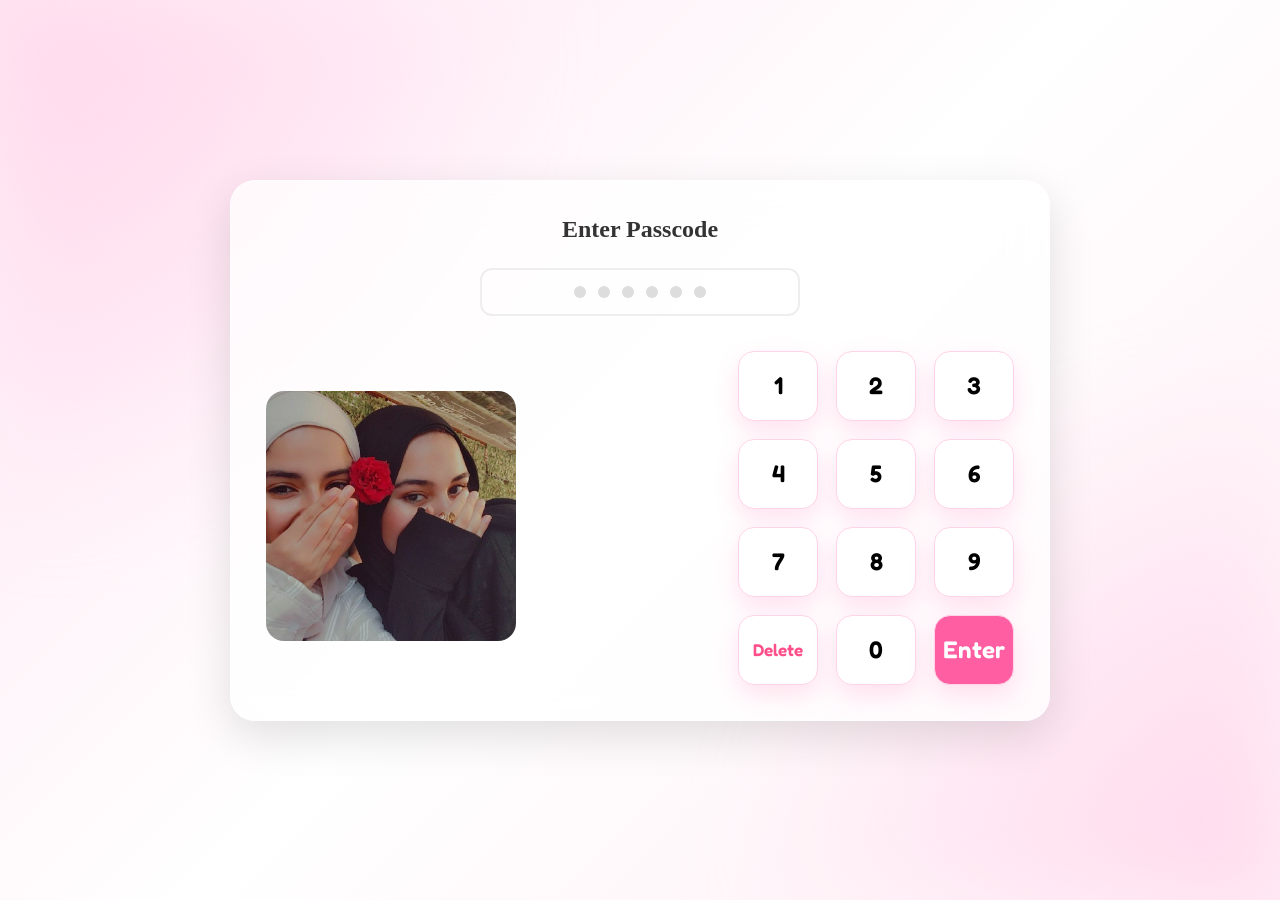
<file: index.html>
<!DOCTYPE html>
<html lang="en">
<head>
    <meta charset="UTF-8">
    <meta name="viewport" content="width=device-width, initial-scale=1.0">
    <title>Passcode</title>

    <link rel="stylesheet" href="style.css">

    <link href="https://fonts.googleapis.com/css2?family=Poppins:wght@300;400;600&display=swap" rel="stylesheet">
<link href="https://fonts.googleapis.com/css2?family=Fredoka:wght@400;500;600&display=swap" rel="stylesheet">
</head>
<body>

<div class="background"></div>

<div class="card">

    <h2>Enter Passcode</h2>

    <div class="password-box">
        <span class="dot"></span>
        <span class="dot"></span>
        <span class="dot"></span>
        <span class="dot"></span>
        <span class="dot"></span>
        <span class="dot"></span>
    </div>

    <div class="content">

        <div class="left">

            <img src="photo_5949582234400525840_y.jpg">

        </div>

        <div class="right">

            <div class="numbers">

                <button>1</button>
                <button>2</button>
                <button>3</button>

                <button>4</button>
                <button>5</button>
                <button>6</button>

                <button>7</button>
                <button>8</button>
                <button>9</button>

                <button class="delete">Delete</button>
                <button>0</button>
                <button class="enter">Enter</button>

            </div>

        </div>

    </div>

</div>

<script src="script.js"></script>

</body>
</html>
</file>
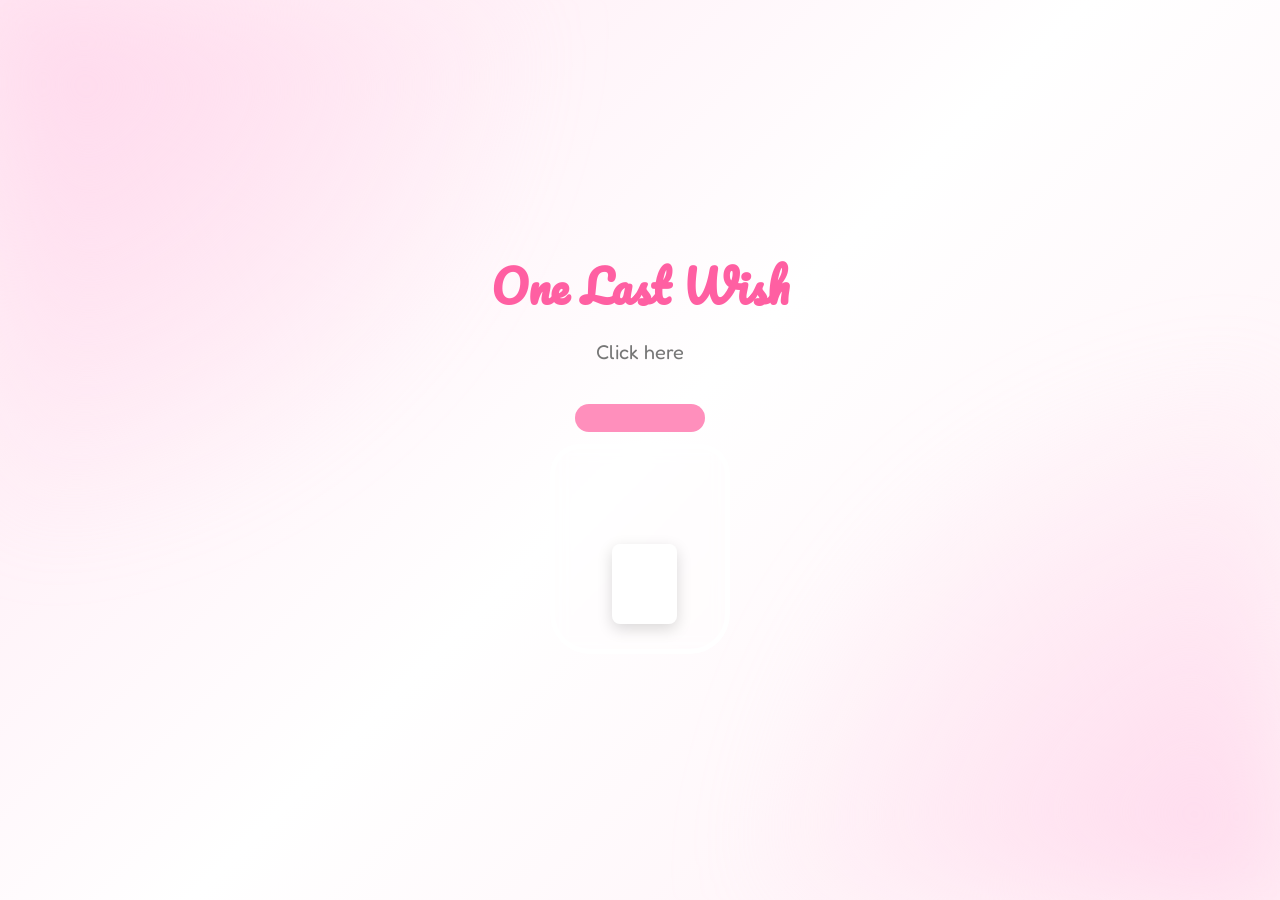
<file: jar.html>
<!DOCTYPE html>
<html lang="en">

<head>

<meta charset="UTF-8">
<meta name="viewport" content="width=device-width, initial-scale=1.0">

<title>One Last Wish</title>

<link rel="stylesheet" href="jar.css">

<link href="https://fonts.googleapis.com/css2?family=Fredoka:wght@400;500;600&family=Pacifico&display=swap" rel="stylesheet">

</head>

<body>

<div class="background"></div>

<div class="container">

    <h1>One Last Wish </h1>

    <p class="hint">Click here</p>

    <div class="jar" id="jar">

        <div class="lid" id="lid"></div>

        <div class="glass">

            <div class="paper-inside"></div>

        </div>

    </div>

</div>

<div class="letter" id="letter">

    <div class="paper">

        <h2>My Wish</h2>

        <p id="message">
I hope we stay best friends forever.

No matter where life takes us,
I'll always be thankful
for every memory we made together.

You mean more than
you'll ever know. 
        </p>
<div class="music-player">

    <button id="playMusic">▶ Play Our Song</button>

    <audio id="finalSong">
        <source src="Albumaty.Com_bhaa_sltan_ydwm_alaman (1).mp3" type="audio/mpeg">
    </audio>

</div>
        <button id="restart">
            Start Again ↻
        </button>

    </div>

</div>

<script src="jar.js"></script>

</body>

</html>
</file>
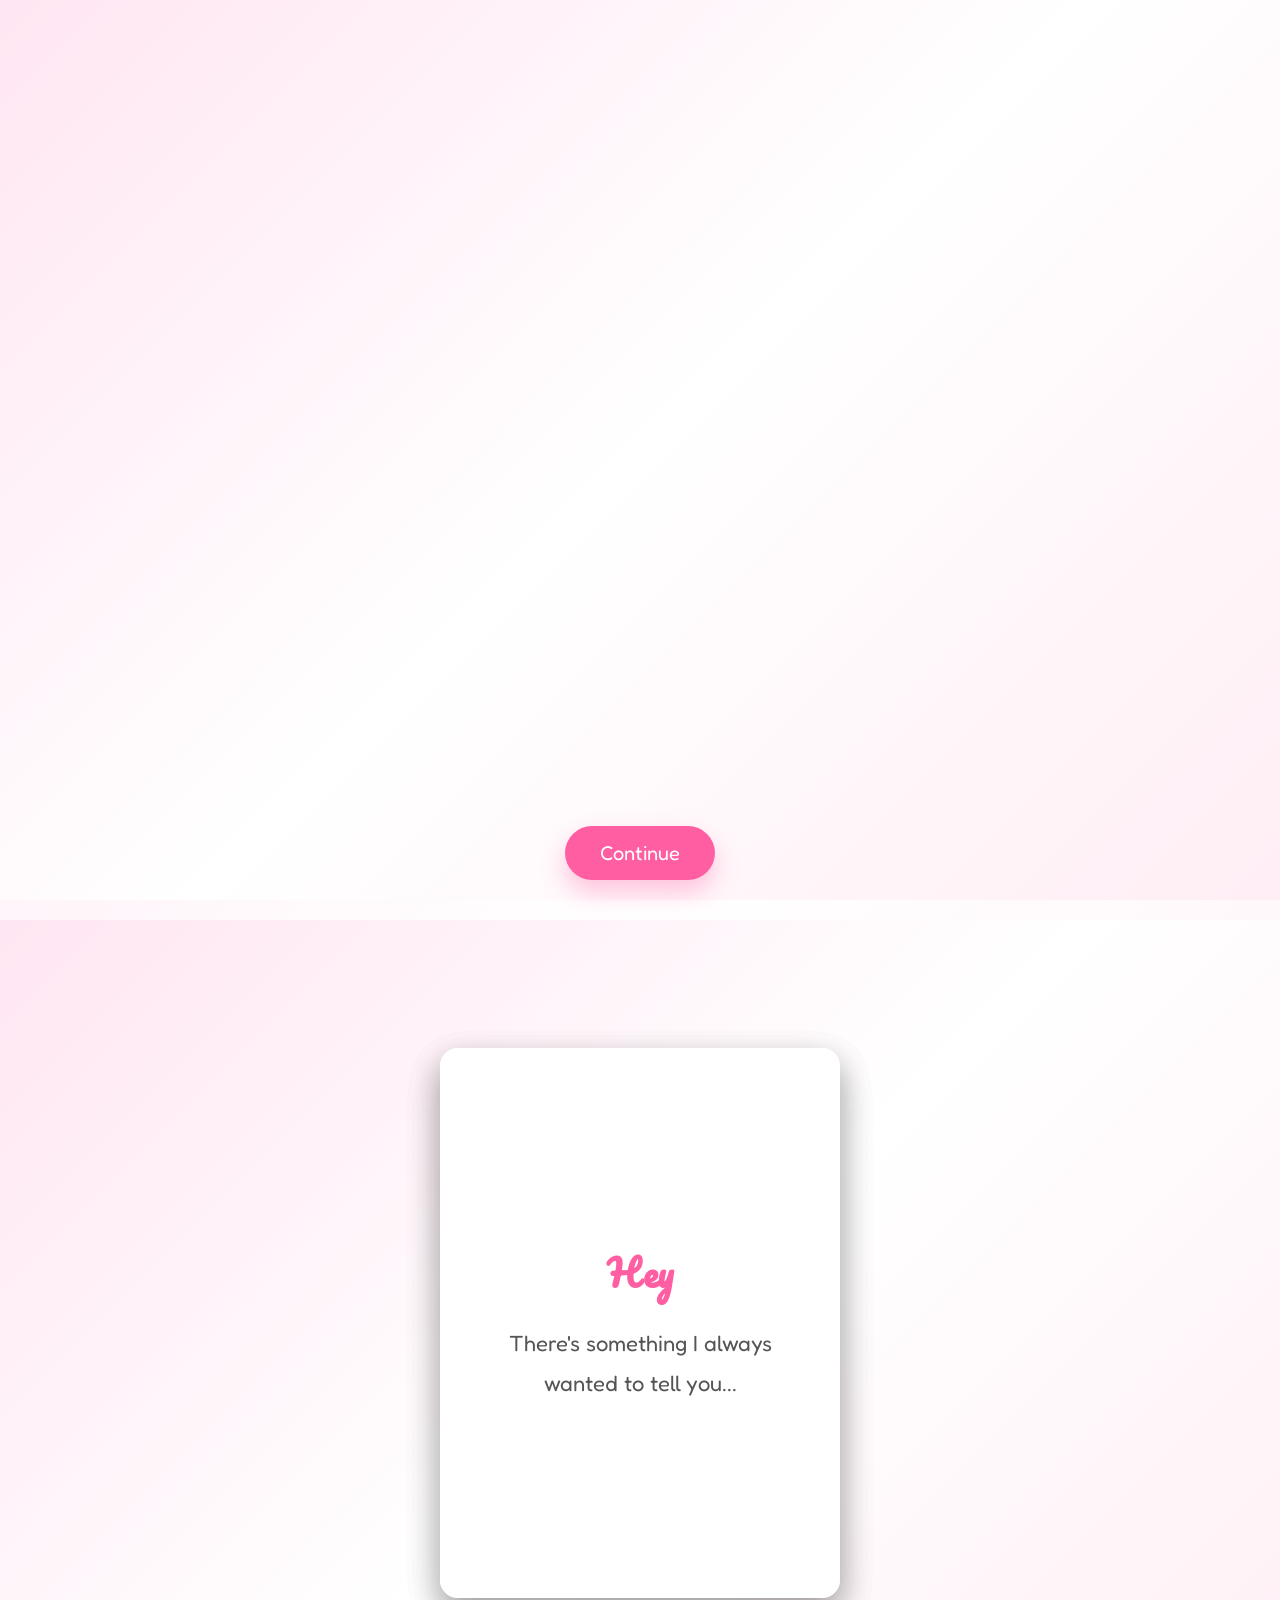
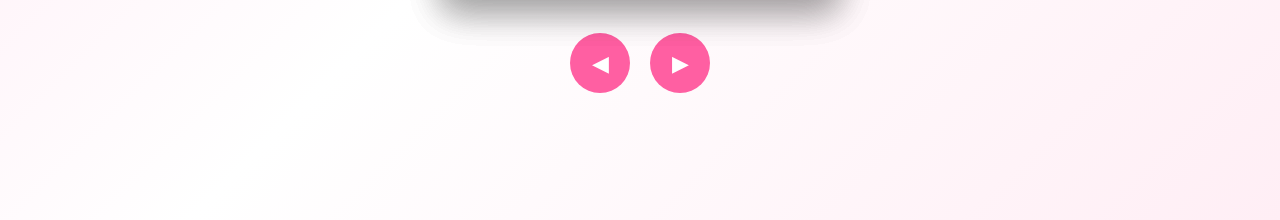
<file: memory.html>
<!DOCTYPE html>
<html lang="en">

<head>
    <meta charset="UTF-8">
    <meta name="viewport" content="width=device-width, initial-scale=1.0">
    <title>Our Memories</title>

    <link rel="stylesheet" href="memory.css">

    <link href="https://fonts.googleapis.com/css2?family=Fredoka:wght@400;500;600&family=Pacifico&display=swap"
        rel="stylesheet">
</head>

<body>

    <!-- ===================== MEMORY SECTION ===================== -->

    <section class="gallery-section">

        <div class="gallery">

            <div class="photo p1">
                <img src="photo_5949582234400525841_y.jpg" alt="">
            </div>

            <div class="photo p2">
                <img src="photo_5949582234400525842_y.jpg" alt="">
            </div>

            <div class="photo p3">
                <img src="photo_5949582234400525845_y.jpg" alt="">
            </div>

            <div class="photo p4">
                <img src="photo_5949582234400525846_y.jpg" alt="">
            </div>

            <div class="photo p5">
                <img src="photo_5949582234400525847_y.jpg" alt="">
            </div>

            <div class="photo p6">
                <img src="photo_5949582234400525848_y.jpg" alt="">
            </div>

        </div>

        <button id="nextPage" class="next-btn">
            Continue
        </button>

    </section>

    <!-- تكبير الصور -->

    <div class="overlay" id="overlay">

        <img id="bigImage">

    </div>

    <!-- ===================== BOOK SECTION ===================== -->

    <section class="book-section">

        <div class="book">

            <!-- الصفحة الأولى -->

            <div class="paper">

                <div class="front">

                    <div class="content">

                        <h1 class="title">Hey</h1>

                        <p class="typing">
                            There's something I always wanted to tell you...
                        </p>

                    </div>

                </div>

                <div class="back">

                    <div class="content">

                        <h1 class="title">Thank You </h1>

                        <p class="typing">
                            Thank you for every laugh, every adventure and every unforgettable memory.
                        </p>

                    </div>

                </div>

            </div>

            <!-- الصفحة الثانية -->

            <div class="paper">

                <div class="front">

                    <div class="content">

                        <h1 class="title">love you</h1>

                        <p class="typing">
                            No matter where life takes us...
                            You'll always be one of my favorite people.
                        </p>

                    </div>

                </div>

                <div class="back">

                    <div class="content">

                        <h1 class="title">Forever </h1>

                        <p class="typing">
                            Some friendships never fade...
                            Ours never will.
                        </p>

                    </div>

                </div>

            </div>

            <!-- الصفحة الثالثة -->

            <div class="paper">

                <div class="front">

                    <div class="content">

                        <h1 class="title">for you</h1>

                        <p class="typing">
                            Thank you for being exactly who you are.
                        </p>

                    </div>

                </div>

                <div class="back">

                    <div class="content">

                        <h1 class="title">The End 🌼</h1>

                        <p class="typing">
                            Best Friends Forever ❤️
                        </p>

                    </div>

                </div>

            </div>

        </div>

        <div class="controls">
            <button id="prev">◀</button>

            <button id="next">▶</button>

        </div>

</div>
    </section>

    <script src="memory.js"></script>

</body>

</html>
</file>
<file: style.css>
*{
    margin:0;
    padding:0;
    box-sizing:border-box;
    font-family: 'Fredoka', sans-serif
}

body{
    height:100vh;
    display:flex;
    justify-content:center;
    align-items:center;
    background:linear-gradient(135deg,#ffe6f2,#ffffff,#ffeef5);
    overflow:hidden;
}

.background{
    position:absolute;
    width:100%;
    height:100%;
    background:
    radial-gradient(circle at top left,#ffd8ec,transparent 35%),
    radial-gradient(circle at bottom right,#ffd8ec,transparent 35%);
    filter:blur(40px);
    z-index:-1;
}

.card{
    width:820px;
    background:rgba(255,255,255,.75);
    backdrop-filter:blur(18px);
    border:1px solid rgba(255,255,255,.5);
    border-radius:25px;
    padding:35px;
    box-shadow:0 15px 45px rgba(0,0,0,.12);
    animation:show .8s ease;
}

@keyframes show{

    from{
        opacity:0;
        transform:scale(.9);
    }

    to{
        opacity:1;
        transform:scale(1);
    }

}

h2{
    text-align:center;
    margin-bottom:25px;
    color:#333;
    font-family:'Pacifico',cursive;
}

.password-box{

    width:320px;
    height:48px;
    margin:0 auto 35px;
    border:2px solid #eee;
    border-radius:12px;
    display:flex;
    justify-content:center;
    align-items:center;
    gap:12px;

}

.dot{

    width:12px;
    height:12px;
    background:#ddd;
    border-radius:50%;
    transition:.3s;

}

.dot.active{

    background:#ff5fa2;
    transform:scale(1.2);

}

.content{

    display:flex;
    justify-content:space-between;
    align-items:center;

}

.left img{

    width:250px;
    height:250px;
    object-fit:cover;
    border-radius:18px;

}

.numbers{

    display:grid;
    grid-template-columns:repeat(3,80px);
    gap:18px;

}

.numbers button{

    height:70px;
    border:none;
    border-radius:16px;
    background:white;
    font-size:22px;
    cursor:pointer;
    box-shadow:0 5px 15px rgba(0,0,0,.12);
    transition:.25s;

}
.numbers button{
    border:1px solid #ffd4e8;
    font-weight:600;
    font-size:24px;
    box-shadow:
0 10px 25px rgba(255,95,162,.18);
}
.numbers button:hover{

    transform:translateY(-5px);
    background:#fff3f8;

}

.delete{

    color:#ff4f8b;
    font-size:17px !important;

}

.enter{

    background:#ff5fa2 !important;
    color:white;

}

.enter:hover{

    background:#ff3d89 !important;
}
</file>
<file: jar.css>
*{
    margin:0;
    padding:0;
    box-sizing:border-box;
    font-family:'Fredoka',sans-serif;
}

body{

    min-height:100vh;

    display:flex;

    justify-content:center;

    align-items:center;

    overflow:hidden;

    background:linear-gradient(135deg,#ffe6f2,#ffffff,#ffeef5);

}

.background{

    position:absolute;

    width:100%;
    height:100%;

    background:
    radial-gradient(circle at top left,#ffd8ec,transparent 35%),
    radial-gradient(circle at bottom right,#ffd8ec,transparent 35%);

    filter:blur(45px);

    z-index:-1;

}

.container{

    text-align:center;

}

h1{

    font-family:'Pacifico',cursive;

    color:#ff5fa2;

    margin-bottom:15px;

    font-size:45px;

}

.hint{

    color:#777;

    margin-bottom:40px;

    font-size:20px;

}

/* ================= Jar ================= */

.jar{

    width:180px;

    height:250px;

    margin:auto;

    position:relative;

    cursor:pointer;

    animation:float 3s ease-in-out infinite;

}

.lid{

    width:130px;

    height:28px;

    background:#ff8fbc;

    border-radius:15px;

    position:absolute;

    left:25px;

    top:0;

    transition:1s;

}

.glass{

    width:180px;

    height:210px;

    position:absolute;

    bottom:0;

    border:5px solid rgba(255,255,255,.8);

    background:rgba(255,255,255,.25);

    backdrop-filter:blur(8px);

    border-radius:30px 30px 40px 40px;

    overflow:hidden;

}

.paper-inside{

    width:65px;

    height:80px;

    background:white;

    border-radius:8px;

    position:absolute;

    left:57px;

    bottom:25px;

    box-shadow:0 5px 15px rgba(0,0,0,.15);

}

/* ================= Letter ================= */

.letter{

    position:fixed;

    inset:0;

    background:rgba(0,0,0,.45);

    display:flex;

    justify-content:center;

    align-items:center;

    opacity:0;

    visibility:hidden;

    transition:.5s;

}

.letter.show{

    opacity:1;

    visibility:visible;

}

.paper{

    width:520px;

    max-width:90%;

    background:white;

    padding:45px;

    border-radius:20px;

    text-align:center;

    box-shadow:0 20px 45px rgba(0,0,0,.2);

    animation:pop .7s;

}

.paper h2{

    color:#ff5fa2;

    margin-bottom:25px;

    font-family:'Pacifico',cursive;

}

.paper p{

    color:#555;

    font-size:22px;

    line-height:1.8;

    white-space:pre-line;

}

#restart{

    margin-top:35px;

    padding:15px 35px;

    border:none;

    border-radius:35px;

    background:#ff5fa2;

    color:white;

    font-size:18px;

    cursor:pointer;

    transition:.3s;

}

#restart:hover{

    transform:scale(1.05);

    background:#ff418d;

}

/* ================= Animation ================= */

@keyframes float{

0%{

transform:translateY(0);

}

50%{

transform:translateY(-12px);

}

100%{

transform:translateY(0);

}

}

@keyframes pop{

from{

opacity:0;

transform:scale(.5);

}

to{

opacity:1;

transform:scale(1);

}

}
.music-player{

    margin-top:30px;

}

#playMusic{

    padding:15px 35px;

    border:none;

    border-radius:40px;

    background:linear-gradient(45deg,#ff5fa2,#ff8fb8);

    color:white;

    font-size:18px;

    cursor:pointer;

    transition:.3s;

    box-shadow:0 10px 20px rgba(255,95,162,.3);

}

#playMusic:hover{

    transform:scale(1.05);

}

#playMusic.playing{

    background:#ff3d89;

}

/* ================= Responsive ================= */

@media(max-width:768px){

.paper{

padding:30px;

}

.paper p{

font-size:18px;

}

h1{

font-size:35px;

}

}
</file>
<file: memory.css>
*{
    margin:0;
    padding:0;
    box-sizing:border-box;
    font-family:'Fredoka',sans-serif;
}

html{
    scroll-behavior:smooth;
}

body{
    background:linear-gradient(135deg,#ffe6f2,#ffffff,#ffeef5);
    overflow-x:hidden;
}

/* ==================== Gallery ==================== */

.gallery-section{

    width:100%;
    min-height:100vh;

    position:relative;

    display:flex;
    justify-content:center;
    align-items:center;

    background:linear-gradient(135deg,#ffe6f2,#ffffff,#ffeef5);

    padding:40px 20px;

}

.gallery{

    position:relative;

    width:min(100%,1100px);

    height:700px;

    margin:auto;

}

.photo{

    position:absolute;

    width:clamp(130px,18vw,220px);

    padding:8px;

    background:#fff;

    border-radius:18px;

    box-shadow:0 15px 35px rgba(0,0,0,.15);

    cursor:pointer;

    opacity:0;

    transition:.35s;

}

.photo:hover{

    transform:scale(1.05);

}

.photo img{

    width:100%;

    display:block;

    border-radius:12px;

}

.p1{

left:5%;
top:5%;

transform:rotate(-8deg);

animation:dropTop .8s forwards;
animation-delay:.5s;

}

.p2{

right:5%;
top:10%;

transform:rotate(8deg);

animation:dropRight .8s forwards;
animation-delay:1.2s;

}

.p3{

left:38%;
top:2%;

transform:rotate(-5deg);

animation:dropLeft .8s forwards;
animation-delay:2s;

}

.p4{

left:10%;
bottom:5%;

transform:rotate(10deg);

animation:dropBottom .8s forwards;
animation-delay:2.8s;

}

.p5{

right:10%;
bottom:5%;

transform:rotate(-8deg);

animation:zoomIn .8s forwards;
animation-delay:3.6s;

}

.p6{

left:40%;
bottom:0;

transform:rotate(5deg);

animation:rotateIn .8s forwards;
animation-delay:4.4s;

}

.next-btn{

position:absolute;

bottom:20px;

left:50%;

transform:translateX(-50%);

padding:15px 35px;

border:none;

border-radius:40px;

background:#ff5fa2;

color:#fff;

font-size:20px;

cursor:pointer;

box-shadow:0 12px 25px rgba(255,95,162,.35);

transition:.3s;

z-index:10;

}

.next-btn:hover{

transform:translateX(-50%) scale(1.05);

background:#ff478f;

}
/* ==================== Book ==================== */

.book-section{

    min-height:100vh;

    display:flex;

    justify-content:center;

    align-items:center;

    flex-direction:column;

    padding:60px 20px;

    background:linear-gradient(135deg,#ffe6f2,#ffffff,#ffeef5);

}

.book{

    position:relative;

    width:min(95vw,400px);

    height:min(75vh,550px);

    perspective:2500px;

}

.paper{

    position:absolute;

    inset:0;

    transform-origin:left;

    transform-style:preserve-3d;

    transition:1s;

}

.front,
.back{

    position:absolute;

    inset:0;

    background:white;

    border-radius:18px;

    overflow:hidden;

    box-shadow:0 15px 35px rgba(0,0,0,.15);

    backface-visibility:hidden;

}

.back{

    transform:rotateY(180deg);

}

.content{

    width:100%;

    height:100%;

    display:flex;

    justify-content:center;

    align-items:center;

    flex-direction:column;

    text-align:center;

    padding:clamp(20px,5vw,40px);

}

.title{

    font-family:'Pacifico',cursive;

    color:#ff5fa2;

    font-size:clamp(28px,5vw,36px);

    margin-bottom:20px;

}

.typing{

    color:#555;

    font-size:clamp(16px,3vw,22px);

    line-height:1.8;

}

.flipped{

    transform:rotateY(-180deg);

}

.controls{

    margin-top:35px;

    display:flex;

    gap:20px;

}

.controls button{

    width:60px;

    height:60px;

    border:none;

    border-radius:50%;

    background:#ff5fa2;

    color:white;

    font-size:22px;

    cursor:pointer;

    transition:.3s;

}

.controls button:hover{

    transform:scale(1.08);

    background:#ff478f;

}

.paper:nth-child(1){

    z-index:3;

}

.paper:nth-child(2){

    z-index:2;

}

.paper:nth-child(3){

    z-index:1;

}
/* ================= Responsive ================= */

@media (max-width:992px){

    .gallery{

        width:100%;
        height:650px;

    }

    .photo{

        width:170px;

    }

    .book{

        width:340px;
        height:480px;

    }

}

/* ================= Mobile ================= */

@media (max-width:768px){

    .gallery-section{

        min-height:100vh;

        padding:20px;

    }

    .gallery{

        position:relative;

        width:100%;

        height:620px;

    }

    .photo{

        width:130px;

    }

    /* الصور تفضل مبعثرة */

    .p1{

        left:3%;
        top:3%;

    }

    .p2{

        right:3%;
        top:8%;

    }

    .p3{

        left:30%;
        top:22%;

    }

    .p4{

        left:5%;
        bottom:15%;

    }

    .p5{

        right:5%;
        bottom:12%;

    }

    .p6{

        left:35%;
        bottom:2%;

    }

    .next-btn{

        width:220px;

        bottom:10px;

        font-size:18px;

    }

    .overlay img{

        width:90%;

    }

    .book{

        width:320px;

        height:450px;

    }

    .title{

        font-size:28px;

    }

    .typing{

        font-size:17px;

    }

    .controls{

        gap:15px;

    }

    .controls button{

        width:50px;

        height:50px;

        font-size:18px;

    }

}

/* ================= Small Phones ================= */

@media (max-width:480px){

    .gallery{

        height:560px;

    }

    .photo{

        width:110px;

        padding:6px;

    }

    .p1{

        left:2%;
        top:2%;

    }

    .p2{

        right:2%;
        top:5%;

    }

    .p3{

        left:28%;
        top:20%;

    }

    .p4{

        left:2%;
        bottom:16%;

    }

    .p5{

        right:2%;
        bottom:12%;

    }

    .p6{

        left:30%;
        bottom:2%;

    }

    .book{

        width:280px;

        height:400px;

    }

    .title{

        font-size:22px;

    }

    .typing{

        font-size:15px;

        line-height:1.6;

    }

    .controls button{

        width:45px;

        height:45px;

    }

    .next-btn{

        width:200px;

        font-size:16px;

    }

}
</file>
